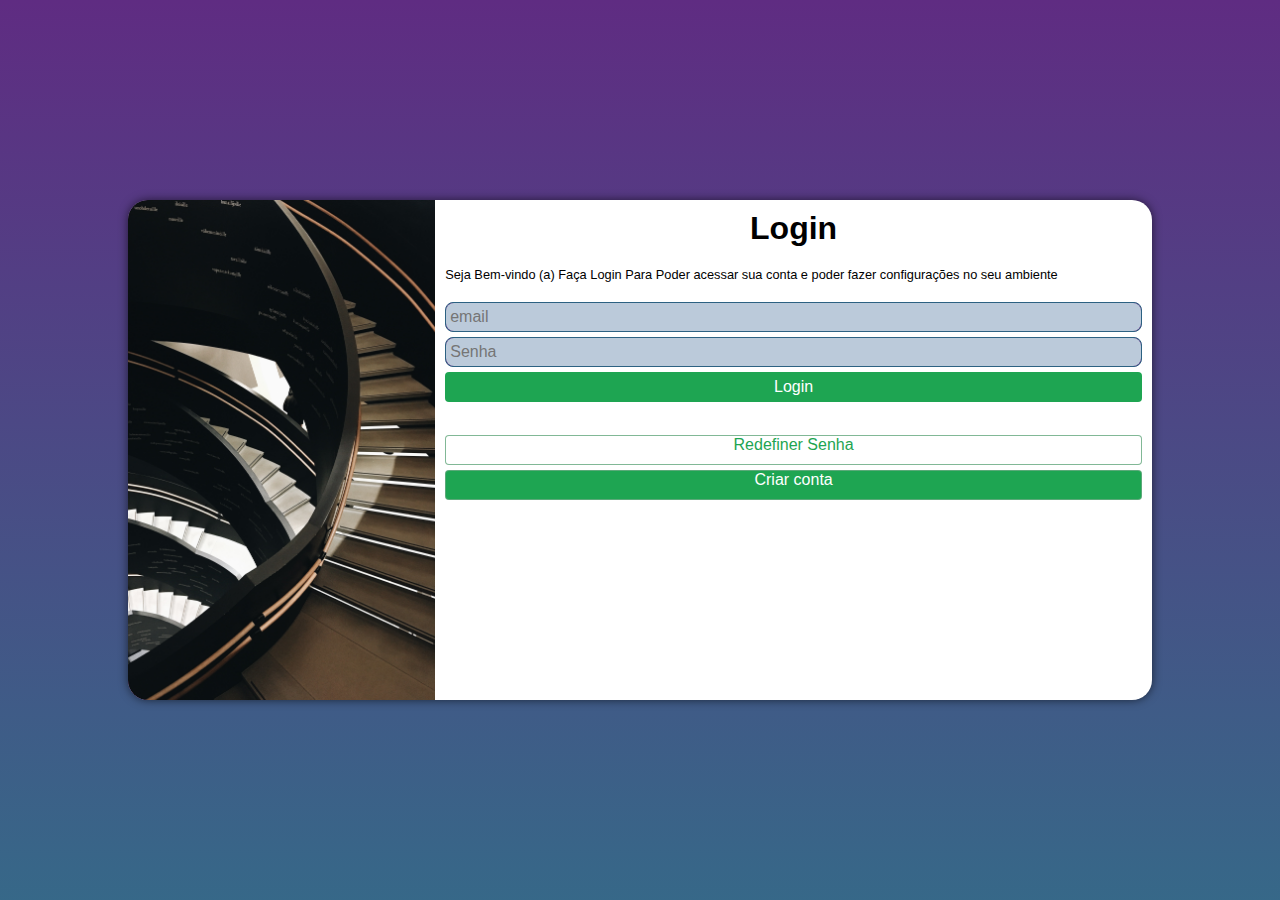
<file: index.html>
<!DOCTYPE html>
<html lang="pt-br">
<head>
    <meta charset="UTF-8">
    <meta name="viewport" content="width=device-width, initial-scale=1.0">
    <title>Tela de Login</title>
    <link rel="stylesheet" href="estilos/style.css" media="all">
     <link rel="stylesheet" href="estilos/media-query.css">

</head>
<body>
    <main>
        <section id="Login">
          <div id="imagem">
            

          </div>
          <div id="formulario">
            <h1>Login</h1>
            <p>Seja Bem-vindo (a) Faça Login Para Poder acessar sua conta e poder fazer configurações no seu ambiente</p>
            <form action="login.php" method="post" autocomplete="on">
              <div class="campo">
              
               <input type="email" name="login" id="ilogin" placeholder="email" autocomplete="email" required maxlength="30">
               <label for="ilogin">Login</label>
               
              </div>
              <div class="campo">
               
                <input type="password" name="Senha" id="isenha" placeholder="Senha" autocomplete="current-password" required minxlength="8" maxlength="20" >
                <label for="isenha">Senha</label>
              </div>
             <input type="submit" value="Login">
             <a href="redefiner.html" class="botao">
              Redefiner Senha
             
             </a>
              
             <a href="#" class="btn">Criar conta</a>

            </form>

          </div>
        </section>
    </main>
</body>
</html>
</file>
<file: estilos/style.css>
@charset "UTF-8";


* {
    font-family: 'Trebuchet MS', 'Lucida Sans Unicode', 'Lucida Grande', 'Lucida Sans', Arial, sans-serif;
    margin: 0px;
    padding: 0px;
    box-sizing: border-box;
}


body, html {
    background-color: #2c6082d2;
    height: 100vh;
    width: 100vw;
}


main {
    position: relative;
    height: 100vh;
    width: 100vw;
}

section#Login {
    position: absolute;
    background-color: white;
    width: 250px;
    height: 500px;
    border-radius: 20px;
    top: 50%;
    left: 50%;
    overflow: hidden;
    box-shadow:  0px 0px 10px rgba(0, 0, 0, 0.596);
    transform: translate(-50%, -50%);
    transition: width 1s, height 1s;
    transition-timing-function: ease;
}



section#Login > div#imagem {
    display: block;
    background: #5f2c82 url(../imagens/yana.jpg) no-repeat;
    height: 200px;
    background-size: cover;
    background-position: right bottom ;
}


section#Login > div#formulario {
    display: block;
    padding: 10px;
}


div#formulario > h1 {
    text-align: center;
    margin-bottom: 10px;
}


div#formulario > p {
    font-size: 0.8em;
    margin: 20px 0px;
}



form > div.campo {
    background-color: #5f2c82;
    border: 1px solid #2c6182;
    width: 100%;
    display: block;
    height: 30px;
    border-radius: 8px;
    margin: 5px 0px;
}


div.campo > input:focus-within {
   background-color: white;
}


div.campo > label {
    display: none;
}

div.campo > i {
    color: white;
    font-size: 2em;
    width: 30px;
    padding: 5px;

}


div.campo > input {
    background-color: #cfededd2;
    font-size: 1em;
    width: 100%;
    height: 100%;
    border: 0px;
    border-radius: 8px;
    padding: 4px;
   
}
    

form > input[type=submit] {
    display: block;
    font-size: 1em;
    width: 100%;
    height: 30px;
    background-color: #1ea552;
    color: white;
    border: none;
    border-radius: 4px;
    cursor: pointer;
}


form > input[type=submit]:hover {
    background-color: #47a46b;
}


form > a.botao {
    display: block;
    text-align: center;
    font-size: 1em;
    width: 100%;
    height: 30px;
    background-color: white;
    border: 1px solid #67aa81d4;
    border-radius: 4px;
    text-decoration: none;
    color: #1ea552;
    margin-top: 33px;
    

}


form > a.botao:hover {
    background-color: #67aa81bc;
}



form > a.botao > i {
    font-size: 0.1em;
}



form > a.btn  {
    display: block;
    text-align: center;
    text-decoration: none;
    margin-top: 5px;
    width: 100%;
    height: 30px;
    font-size: 1em;
    border: 1px solid #67aa81d4;
    border-radius: 4px;
    background-color: #1ea552;
    color: white;
}
</file>
<file: estilos/media-query.css>
@charset "UTF-8";

@media  screen and (max-width: 600px) {

}



 


    section#Login {
        width: 80vw;
        height: 290;
    }

    section#Login > div#imagem {
        float: left;
        width: 30%;
        height: 100%;
    }

    section#Login > div#formulario {
        float: right;
        width: 70%;
    }
  



@media screen and (min-width:768px)  {

    section#Loging {
        width: 950px;
        height: 300px;

    }

}
   

@media screen and (min-width: 992px) {

} 



@media screen and (min-width: 1189px) {
    body {
        background: linear-gradient(to top, #2c6082b6, #5f2c82)
    }
    
}
</file>
